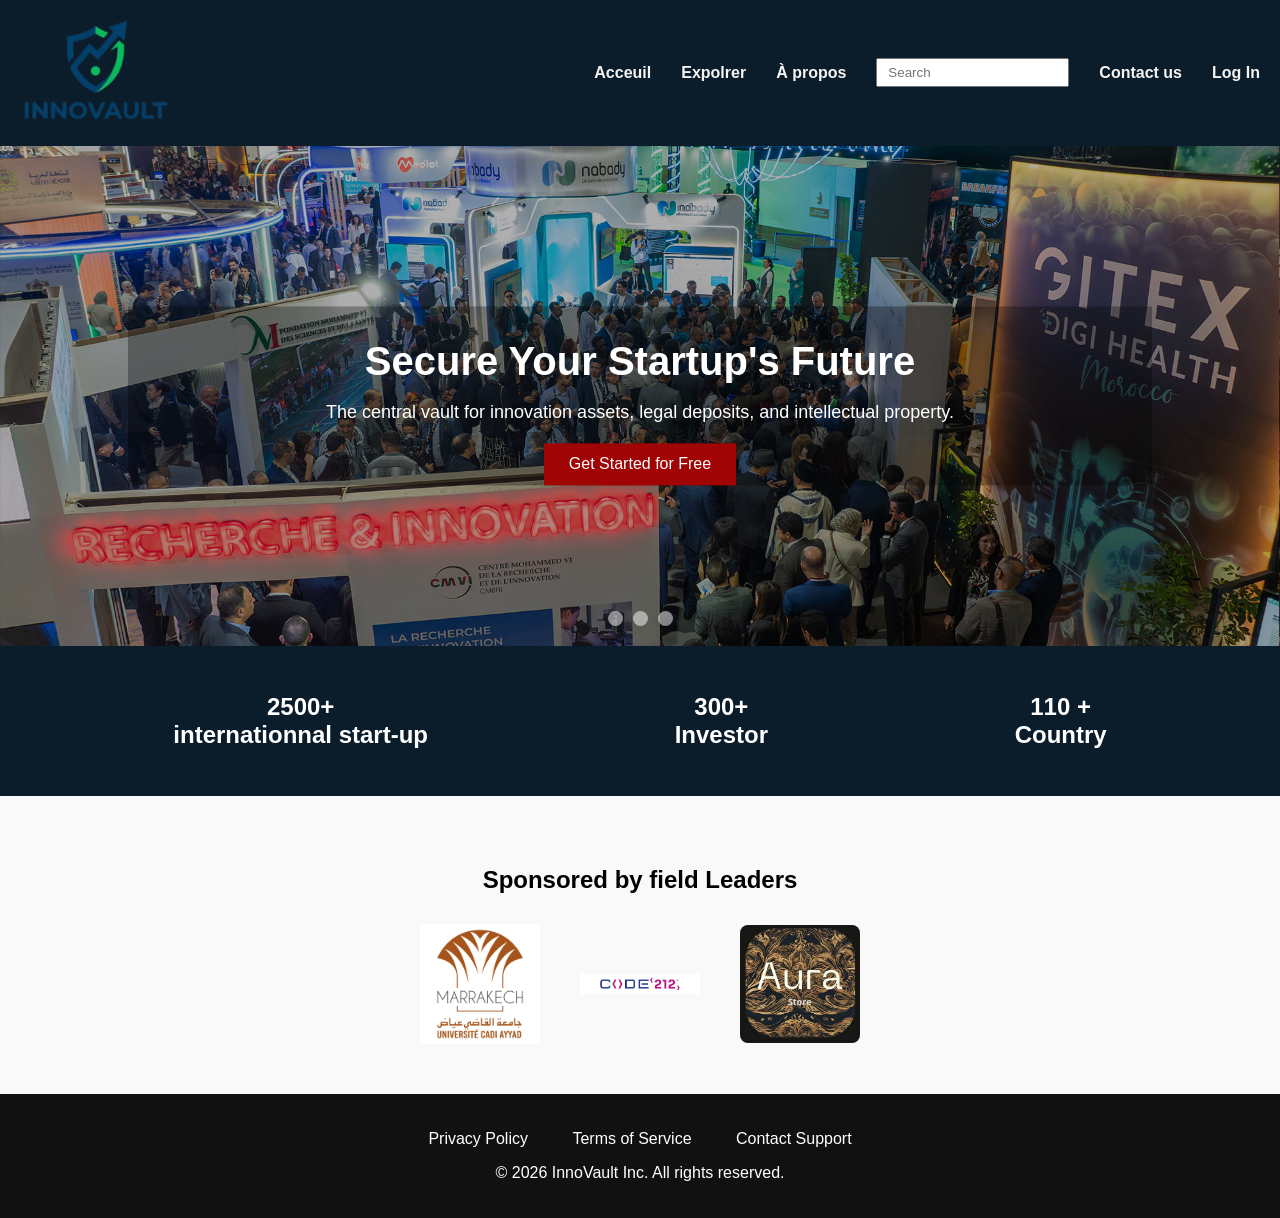
<file: index.html>
<!DOCTYPE html>
<html>
    <head>
        <meta charset="utf-8">
        <title>InnoVault</title>
        <link rel="stylesheet" href="style/index.css">
        <script src="script/index.js"></script>
        <link rel="icon" type="image/x-icon" href="assets/logo_image.png">
    </head>
    <body>
        <header>
            <nav class="navbar">
                <div class="menu-toggle" id="menuToggle" onclick="toggleMenu()">
                    ☰
                </div>
                <div class="logo"><a href="index.html"><img src="assets\logo_image.png" style="width: 150px;"></a></div>
                <ul class="list-ul" id="navLinks">
                    <a href="#">Acceuil</a>
                    <a href="explorer.html">Expolrer</a>
                    <a href="About_us.html">À propos</a>
                    <input type="text" placeholder="Search" id="search-bar">
                    <a href="contact.html">Contact us</a>
                    <a href="login.html">Log In</a>
                </ul>
            </nav>
        </header>
        <main>
            <section class="slider-container">
                <input type="radio" name="slider" id="slide1" checked>
                <input type="radio" name="slider" id="slide2">
                <input type="radio" name="slider" id="slide3">
                <div class="hero-overlay">
                    <h1>Secure Your Startup's Future</h1>
                    <p>The central vault for innovation assets, legal deposits, and intellectual property.</p>
                    <a href="login.html?mode=signup">
                        <button class="cta-btn" id="signupBtn">Get Started for Free</button>
                    </a>    
                </div>
                <div class="slides">
                    <img src="assets/Gitex 1.jpeg" class="img" id="img1">
                    <img src="assets/Event 2.jpg" class="img" id="img2">
                    <img src="assets/Event 3.jpg" class="img" id="img3">
                </div>

                <div class="navigation">
                    <label for="slide1" class="nav-btn"></label>
                    <label for="slide2" class="nav-btn"></label>
                    <label for="slide3" class="nav-btn"></label>
                </div>
            </section>
    </div>
            <section class="status">
                <div class="status-containar">
                    <h2 id="status">2500+ <br>internationnal start-up</h2>
                    <h2 id="status">300+ <br>Investor</h2>
                    <h2 id="status">110 + <br> Country </h2>
                </div>
            </section>
            <section class="sponsors">
                <h2>Sponsored by field Leaders</h2>
                <div class="sponsor-logos">
                    <img src="assets/sponsor_1.png">
                    <img src="assets/sponsor_2.jpg">
                    <img src="assets/sponsor_3.jpg"  class="sponsor_3">
                </div>
            </section>
             
        </main>
        <footer>
            <div class="footer-content">
                <ul class="footer-links">
                    <a href="#">Privacy Policy</a>
                    <a href="#">Terms of Service</a>
                    <a href="#">Contact Support</a>
                </ul>
                <p>&copy; 2026 InnoVault Inc. All rights reserved.</p>

            </div>
        </footer>
    </body>
</html>
</file>
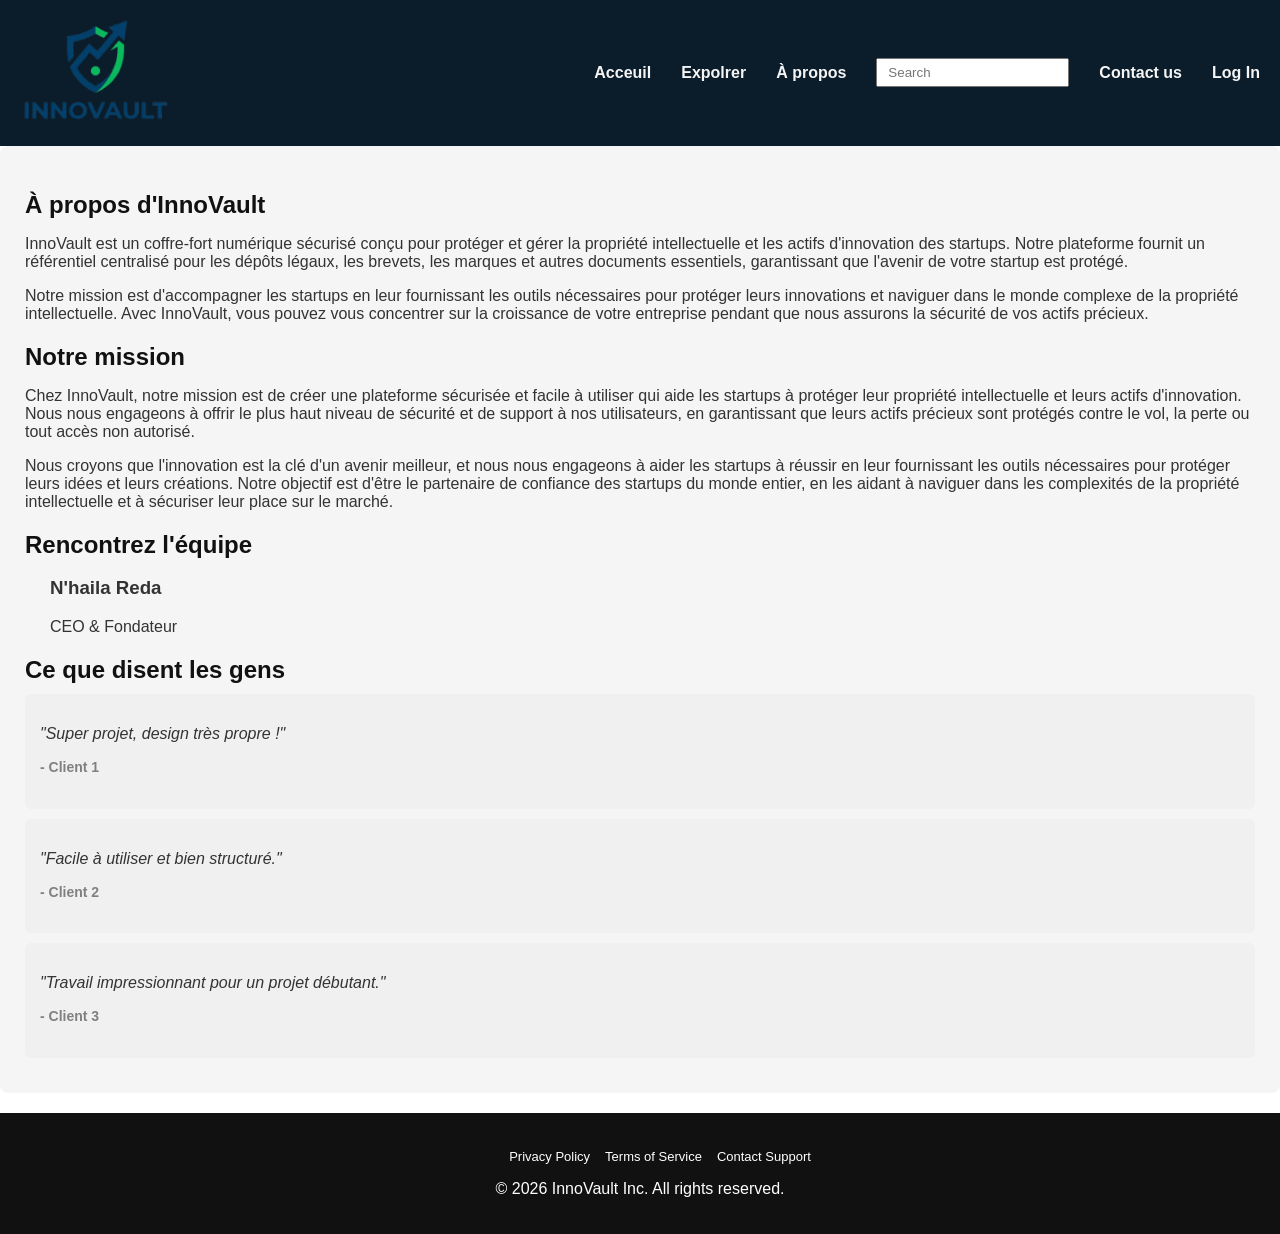
<file: About_us.html>
<!DOCTYPE html>
<html>
    <head>
        <meta charset="utf-8">
        <title>About Us</title>
        <link rel="stylesheet" href="style/About_us.css">
        <script src="script/index.js"></script>
        <link rel="icon" type="image/x-icon" href="assets/logo_image.png">

    </head>
    <body>
        <header>
            <nav class="navbar">
                <div class="menu-toggle" id="menuToggle" onclick="toggleMenu()">
                    ☰
                </div>
                <div class="logo"><a href="index.html"><img src="assets\logo_image.png" style="width: 150px;"></a></div>
                <ul class="list-ul" id="navLinks">
                    <a href="index.html">Acceuil</a>
                    <a href="explorer.html">Expolrer</a>
                    <a href="#">À propos</a>
                    <input type="text" placeholder="Search" id="search-bar">
                    <a href="contact.html">Contact us</a>
                    <a href="login.html">Log In</a>
                </ul>
            </nav>
        </header>
        <main class="about">
            <section class="about-section">
                <h1>À propos d'InnoVault</h1>
                <p>InnoVault est un coffre-fort numérique sécurisé conçu pour protéger et gérer la propriété intellectuelle et les actifs d'innovation des startups. Notre plateforme fournit un référentiel centralisé pour les dépôts légaux, les brevets, les marques et autres documents essentiels, garantissant que l'avenir de votre startup est protégé.</p>
                <p>Notre mission est d'accompagner les startups en leur fournissant les outils nécessaires pour protéger leurs innovations et naviguer dans le monde complexe de la propriété intellectuelle. Avec InnoVault, vous pouvez vous concentrer sur la croissance de votre entreprise pendant que nous assurons la sécurité de vos actifs précieux.</p>
            </section>
            
            <section class="our-mission">
                <h2>Notre mission</h2>
                <p>Chez InnoVault, notre mission est de créer une plateforme sécurisée et facile à utiliser qui aide les startups à protéger leur propriété intellectuelle et leurs actifs d'innovation. Nous nous engageons à offrir le plus haut niveau de sécurité et de support à nos utilisateurs, en garantissant que leurs actifs précieux sont protégés contre le vol, la perte ou tout accès non autorisé.</p>
                <p>Nous croyons que l'innovation est la clé d'un avenir meilleur, et nous nous engageons à aider les startups à réussir en leur fournissant les outils nécessaires pour protéger leurs idées et leurs créations. Notre objectif est d'être le partenaire de confiance des startups du monde entier, en les aidant à naviguer dans les complexités de la propriété intellectuelle et à sécuriser leur place sur le marché.</p>
            </section class="team section">
                <h2>Rencontrez l'équipe</h2>
                <div class="team-member">
                    <h3>N'haila Reda</h3>
                    <p>CEO & Fondateur</p>
                </div>
            </section>
            
            <section class="Reviews">
                <h2>Ce que disent les gens</h2>

                <div class="testymonies">
                    <p>"Super projet, design très propre !"</p>
                    <h4>- Client 1</h4>
                </div>

                <div class="testymonies">
                    <p>"Facile à utiliser et bien structuré."</p>
                    <h4>- Client 2</h4>
                </div>

                <div class="testymonies">
                    <p>"Travail impressionnant pour un projet débutant."</p>
                    <h4>- Client 3</h4>
                </div>
            </section>
        </main>
        <footer>
            <div class="footer-content">
                <ul class="footer-links">
                    <a href="#">Privacy Policy</a>
                    <a href="#">Terms of Service</a>
                    <a href="#">Contact Support</a>
                </ul>
                <p>&copy; 2026 InnoVault Inc. All rights reserved.</p>
            </div>
        </footer>
    </body>

</html>
</file>
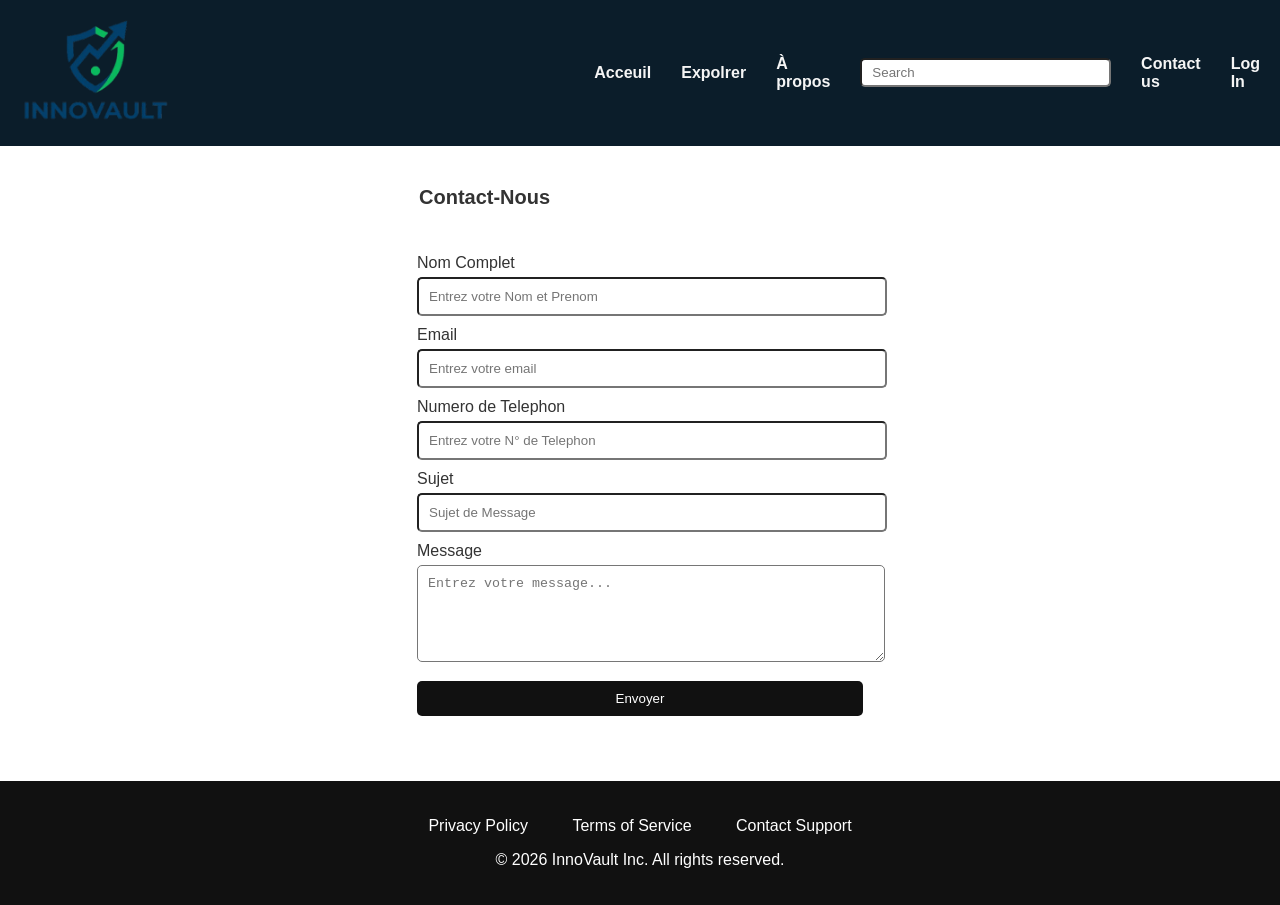
<file: contact.html>
<!DOCTYPE html>
<html>
    <head>
        <meta charset="utf-8">
        <title>About Us</title>
        <link rel="stylesheet" href="style/contact.css">
        <script src="script/index.js"></script>
        <link rel="icon" type="image/x-icon" href="assets/logo_image.png">

    </head>
    <body>
        <header>
            <nav class="navbar">
                <div class="menu-toggle" id="menuToggle" onclick="toggleMenu()">
                    ☰
                </div>
                <div class="logo"><a href="index.html"><img src="assets\logo_image.png" style="width: 150px;"></a></div>
                <ul class="list-ul" id="navLinks">
                    <a href="index.html">Acceuil</a>
                    <a href="explorer.html">Expolrer</a>
                    <a href="About_us.html">À propos</a>
                    <input type="text" placeholder="Search" id="search-bar">
                    <a href="#">Contact us</a>
                    <a href="login.html">Log In</a>
                </ul>
            </nav>
        </header>
        <body>
            <div class="contact-container">
                <form class="contact-form">
                    <fieldset>
                        <legend>Contact-Nous</legend>

                        <label>Nom Complet</label>
                        <input type="text" placeholder="Entrez votre Nom et Prenom">

                        <label>Email</label>
                        <input type="email" placeholder="Entrez votre email">

                        <label>Numero de Telephon</label>
                        <input type="text" placeholder="Entrez votre N° de Telephon">

                        <label>Sujet</label>
                        <input type="text" placeholder="Sujet de Message">

                        <label>Message</label>
                        <textarea placeholder="Entrez votre message..." rows="5"></textarea>

                        <button type="submit">Envoyer</button>
                    </fieldset>
                </form>
            </div>
            <footer>
                <div class="footer-content">
                    <ul class="footer-links">
                        <a href="#">Privacy Policy</a>
                        <a href="#">Terms of Service</a>
                        <a href="#">Contact Support</a>
                    </ul>
                    <p>&copy; 2026 InnoVault Inc. All rights reserved.</p>

                </div>
            </footer>
        </body>
    </body>
</html>
</file>
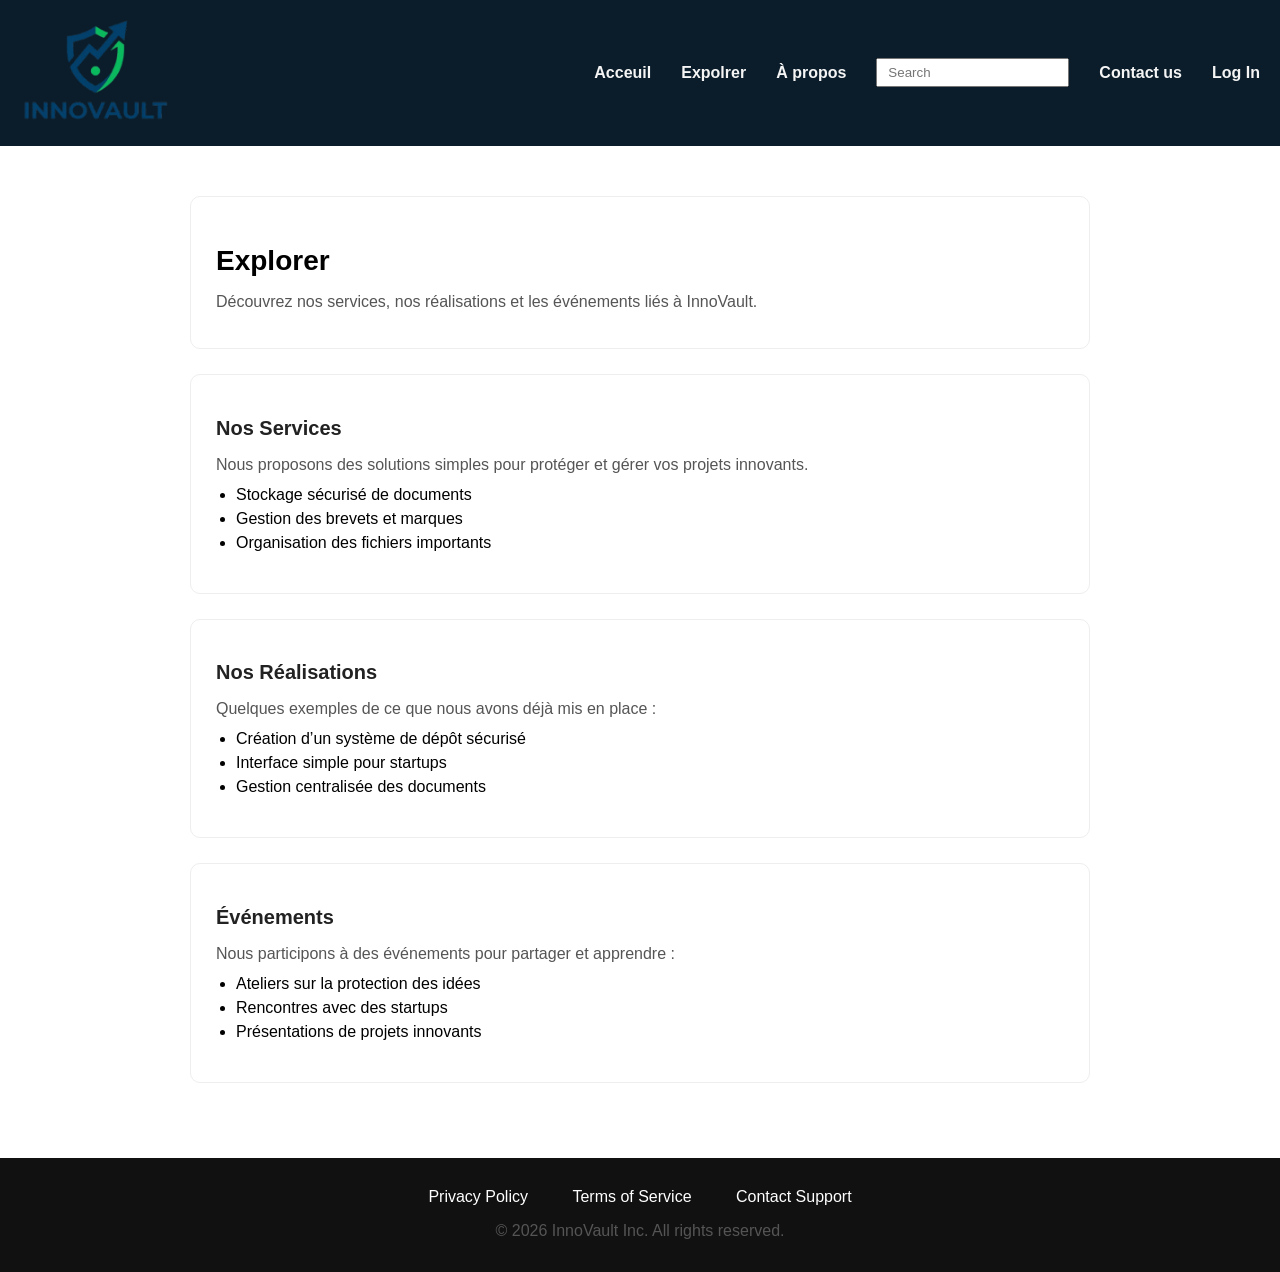
<file: explorer.html>
<!DOCTYPE html>
<html>
    <head>
        <meta charset="utf-8">
        <title>Explorer</title>
        <link rel="stylesheet" href="style/explorer.css">
        <script src="script/index.js"></script>
        <link rel="icon" type="image/x-icon" href="assets/logo_image.png">
    </head>
    <body>
        <header>
            <nav class="navbar">
                <div class="menu-toggle" id="menuToggle" onclick="toggleMenu()">
                    ☰
                </div>
                <div class="logo"><a href="index.html"><img src="assets\logo_image.png" style="width: 150px;"></a></div>
                <ul class="list-ul" id="navLinks">
                    <a href="index.html">Acceuil</a>
                    <a href="#">Expolrer</a>
                    <a href="About_us.html">À propos</a>
                    <input type="text" placeholder="Search" id="search-bar">
                    <a href="contact.html">Contact us</a>
                    <a href="login.html">Log In</a>
                </ul>
            </nav>
        </header>
        <main class="explorer">
            <section class="intro">
                <h1>Explorer</h1>
                <p>Découvrez nos services, nos réalisations et les événements liés à InnoVault.</p>
            </section>

            <section class="services">
                <h2>Nos Services</h2>
                <p>Nous proposons des solutions simples pour protéger et gérer vos projets innovants.</p>

                <ul>
                    <li>Stockage sécurisé de documents</li>
                    <li>Gestion des brevets et marques</li>
                    <li>Organisation des fichiers importants</li>
                </ul>
            </section>

            <section class="realisations">
                <h2>Nos Réalisations</h2>
                <p>Quelques exemples de ce que nous avons déjà mis en place :</p>

                <ul>
                    <li>Création d’un système de dépôt sécurisé</li>
                    <li>Interface simple pour startups</li>
                    <li>Gestion centralisée des documents</li>
                </ul>
            </section>

            <section class="events">
                <h2>Événements</h2>
                <p>Nous participons à des événements pour partager et apprendre :</p>

                <ul>
                    <li>Ateliers sur la protection des idées</li>
                    <li>Rencontres avec des startups</li>
                    <li>Présentations de projets innovants</li>
                </ul>
            </section>

        </main>
        <footer>
            <div class="footer-content">
                <ul class="footer-links">
                    <a href="#">Privacy Policy</a>
                    <a href="#">Terms of Service</a>
                    <a href="#">Contact Support</a>
                </ul>
                <p>&copy; 2026 InnoVault Inc. All rights reserved.</p>
            </div>
        </footer>
    </body>
</html>
</file>
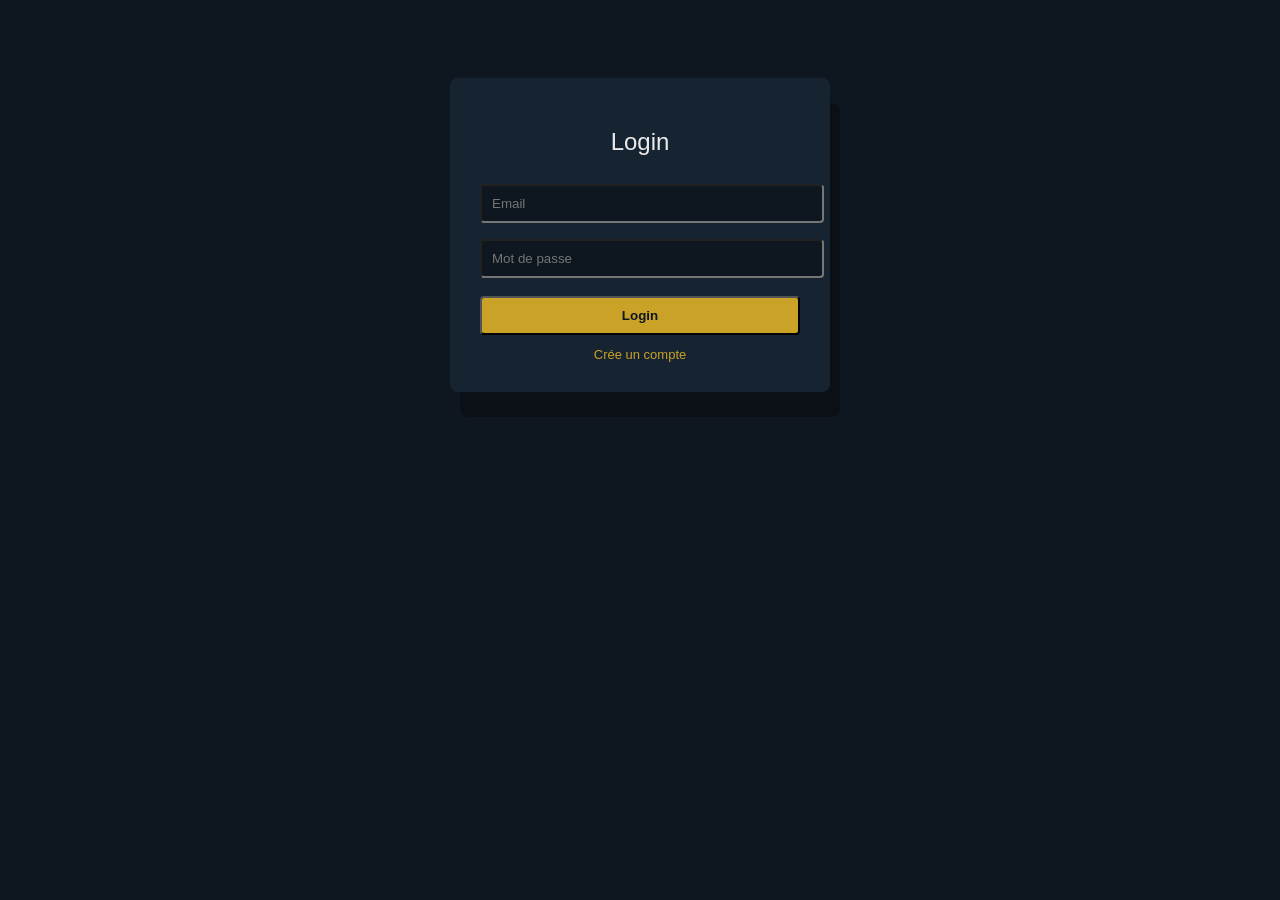
<file: login.html>
<!DOCTYPE html>
<html>
    <head>
        <meta charset="utf-8">
        <title>Login / Sign Up </title>
        <link rel="stylesheet" href="style/login.css">
        <script src="script/login.js"></script>
    </head>

    <body>
        <table>
        <tr>
            <td align="center" valign="middle">

                <div class="card" id="loginBox">
                    <h2>Login</h2>
                    <input type="email" placeholder="Email">
                    <input type="password" placeholder="Mot de passe">
                    <button>Login</button>
                    <div class="switch" onclick="toggle()">Crée un compte</div>
                </div>

                <div class="card" id="signupBox" style="display:none;">
                    <h2>Sign Up</h2>
                    <input type="text" placeholder="Name">
                    <input type="text" placeholder="Nom du startup">
                    <input type="email" placeholder="Email">
                    <input type="password" placeholder="Mot de passe">
                    <button align="center" valign="middle">Sign Up</button>
                    <div class="switch" onclick="toggle()">Connectez a un compte existant?</div>
                </div>

            </td>
        </tr>
        </table>

    </body>
</html>
</file>
<file: style/index.css>
body {
        margin: 0;
        font-family: Arial, sans-serif;
    }

    /* HEADER */
    header {
        background-color: #0b1d2a;
        padding: 20px;
    }

    .navbar {
        display: flex;
        justify-content: space-between;
        align-items: center;
    }

    .logo img {
        width: 150px;
    }

    .list-ul {
        list-style: none;
        display: flex;
        gap: 30px;
        align-items: center;
        margin: 0;
        padding: 0;
    }

    .list-ul a {
        color: #f5f5f5;
        text-decoration: none;
        font-weight: bold;
    }

    .list-ul a:hover {
        color: #d4af37;
    }

    #search-bar {
        padding: 5px 10px;
    }

    /* SLIDER */
    .slider-container {
        width: 100%;
        height: 500px;
        overflow: hidden;
        position: relative;
    }

    input[type="radio"] {
        display: none;
    }

    .slides {
        display: flex;
        width: 300%;
        height: 100%;
        transition: transform 0.5s ease-in-out;
        position: relative;
        z-index: 0;
    }

    .img {
        width: 100%;
        height: 100%;
        object-fit: cover;
    }

    /* SLIDE MOVEMENT */
    #slide1:checked ~ .slides {
        transform: translateX(0);
    }

    #slide2:checked ~ .slides {
        transform: translateX(-33.33%);
    }

    #slide3:checked ~ .slides {
        transform: translateX(-66.66%);
    }

    /* DARK OVERLAY */
    .slider-container::before {
        content: "";
        position: absolute;
        top: 0;
        left: 0;
        width: 100%;
        height: 100%;
        background: rgba(0, 0, 0, 0.3);
        z-index: 1;
    }

    /* HERO ON TOP OF SLIDER */
    .hero-overlay {
        position: absolute;
        top: 50%;
        left: 50%;
        transform: translate(-50%, -50%);
        text-align: center;
        color: white;
        background-color: rgba(0, 0, 0, 0.3);
        z-index: 2;
        width: 80%;
    }

    .hero-overlay h1 {
        font-size: 40px;
        margin-bottom: 15px;
    }

    .hero-overlay p {
        font-size: 18px;
        margin-bottom: 20px;
    }

    .cta-btn {
        padding: 12px 25px;
        background: #a00404;
        color: white;
        border: none;
        cursor: pointer;
        font-size: 16px;
    }

    .cta-btn:hover {
        background: #800303;
    }

    /* NAV DOTS */
    .navigation {
        position: absolute;
        bottom: 15px;
        width: 100%;
        display: flex;
        justify-content: center;
        z-index: 2;
    }

    .nav-btn {
        width: 15px;
        height: 15px;
        background: rgba(255, 255, 255, 0.5);
        margin: 5px;
        border-radius: 50%;
        cursor: pointer;
    }

    .nav-btn:hover {
        background: white;
    }
    .menu-toggle {
        display: none;
        font-size: 28px;
        cursor: pointer;
    }
    /* Stats bar */
    .status {
        color: white;
    }
    #status:hover {
        color: #d4af37;
        cursor: pointer;
    }
    .status-containar {
        display: flex;
        justify-content: space-around;
        padding: 50px;
        height: 50px;
        background-color: #0b1d2a;
        text-align: center;
        align-items: center;
    }
    .sponsors {
    text-align: center;
    padding: 50px 20px;
    background-color: #f9f9f9;
    }

    .sponsors h2 {
        margin-bottom: 30px;
        font-size: 24px;
    }

    .sponsor-logos {
        display: flex;
        justify-content: center;
        align-items: center;
        gap: 40px;
    }
    .sponsor_3 {
        border-radius: 8px;
    }

    .sponsor-logos img {
        width: 120px;
        transition: 0.3s ease;
    }

    .sponsor-logos img:hover {
        opacity: 1;
        transform: scale(1.05);
    }
    /* FOOTER */
    footer {
        background: #111;
        color: white;
        text-align: center;
        padding: 20px;
    }

    .footer-links {
        list-style: none;
        padding: 0;
    }

    .footer-links li {
        display: inline;
        margin: 0 10px;
    }

    .footer-links a {
        color: white;
        text-decoration: none;
        padding-inline: 20px;
    }
@media (max-width: 768px) {

    .menu-toggle {
        display: block;
    }

    .nav-links {
        display: none;
        position: absolute;
        top: 100%;
        left: 0;
        width: 100%;
        flex-direction: column !important;
        align-items: center;
    }

    .nav-links.show {
        display: flex;
    }

    .nav-links li {
        width: 100%;
        text-align: center;
        padding: 15px 0;
        border-top: 1px solid rgba(255,255,255,0.15);
    }

    .nav-links a {
        display: block;
        width: 100%;
        color: white;
        text-decoration: none;
    } 
    

    #navLinks {
        display: none;
        width: 100%;
    }

    #navLinks.show {
        display: block;
    }

    #navLinks a {
        display: block;
        width: 100%;
        padding: 15px;
        border-top: 1px solid rgba(255,255,255,0.2);
        text-align: center;
    }
    #search-bar {
        display: none;
    }
    #navLinks a {
        display: block;
        width: 100%;
        color: white;
        text-decoration: none;
        transition: color 0.3s;
    }
    #navLinks a:hover {
        color: #d4af37;
    }
}
</file>
<file: style/About_us.css>
body {
    margin: 0;
    font-family: Arial, sans-serif;
    color: #333;
}

header {
    background-color: #0b1d2a;
    padding: 20px;
}

.navbar {
    display: flex;
    justify-content: space-between;
    align-items: center;
}

.logo img {
    width: 150px;
}

.list-ul {
    list-style: none;
    display: flex;
    gap: 30px;
    align-items: center;
}

.list-ul a {
    color: #f5f5f5;
    text-decoration: none;
    font-weight: bold;
}

.list-ul a:hover {
    color: #d4af37;
}

#search-bar {
    padding: 5px 10px;
}
    .menu-toggle {
    display: none;
    font-size: 28px;
    cursor: pointer;
}
main {
    padding: 40px;
}

.about {
    background-color: whitesmoke;
    padding: 25px;
    margin-bottom: 20px;
    border-radius: 8px;
}

h1, h2 {
    margin-bottom: 10px;
    color: #111;
}

.team-section {
    background: white;
    padding: 25px;
    margin-bottom: 20px;
    border-radius: 8px;
    text-align: center;
}

.team-member {
    margin-top: 15px;
    margin-left: 25px;
}


/* TESTIMONY */
.testymonies {
    background: #f0f0f0;
    padding: 15px;
    margin: 10px 0;
    border-radius: 6px;
}

.testymonies p {
    font-style: italic;
}

.testymonies h4 {
    margin-top: 8px;
    font-size: 14px;
    color: gray;
}

/* FOOTER */
footer {
    background-color: #111;
    color: white;
    text-align: center;
    padding: 20px;
}

.footer-links {
    display: flex;
    justify-content: center;
    gap: 15px;
    margin-bottom: 10px;
}

.footer-links a {
    color: white;
    text-decoration: none;
    font-size: 13px;
}

.footer-links a:hover {
    color: #ffcc00;
}
@media (max-width: 768px) {

    .menu-toggle {
        display: block;
    }

    .nav-links {
        display: none;
        position: absolute;
        top: 100%;
        left: 0;
        width: 100%;
        flex-direction: column !important;
        align-items: center;
    }

    .nav-links.show {
        display: flex;
    }

    .nav-links li {
        width: 100%;
        text-align: center;
        padding: 15px 0;
        border-top: 1px solid rgba(255,255,255,0.15);
    }

    .nav-links a {
        display: block;
        width: 100%;
        color: white;
        text-decoration: none;
    } 
    

    #navLinks {
        display: none;
        width: 100%;
    }

    #navLinks.show {
        display: block;
    }

    #navLinks a {
        display: block;
        width: 100%;
        padding: 15px;
        border-top: 1px solid rgba(255,255,255,0.2);
        text-align: center;
    }
    #search-bar {
        display: none;
    }
    #navLinks a {
        display: block;
        width: 100%;
        color: white;
        text-decoration: none;
        transition: color 0.3s;
    }
    #navLinks a:hover {
        color: #d4af37;
    }
}
</file>
<file: style/contact.css>
body {
    margin: 0;
    font-family: Arial, sans-serif;
    color: #333;
}

    header {
        background-color: #0b1d2a;
        padding: 20px;
    }

    .navbar {
        display: flex;
        justify-content: space-between;
        align-items: center;
    }

    .logo img {
        width: 150px;
    }

    .list-ul {
        list-style: none;
        display: flex;
        gap: 30px;
        align-items: center;
    }

    .list-ul a {
        color: #f5f5f5;
        text-decoration: none;
        font-weight: bold;
    }

    .list-ul a:hover {
        color: #d4af37;
    }

    #search-bar {
        padding: 5px 10px;
    }
    .menu-toggle {
        display: none;
        font-size: 28px;
        cursor: pointer;
    }
    .contact-container {
        display: flex;
        justify-content: center;
        padding: 40px;
    }

    .contact-form {
        width: 100%;
        max-width: 500px;
    }

    fieldset {
        border: none;
        background: #fff;
        padding: 25px;
        border-radius: 8px;
    }

    legend {
        font-size: 20px;
        font-weight: bold;
        margin-bottom: 10px;
    }

    label {
        display: block;
        margin-top: 10px;
        margin-bottom: 5px;
    }

    input, textarea {
        width: 100%;
        padding: 10px;
        border-radius: 5px;
    }

    button {
        margin-top: 15px;
        width: 100%;
        padding: 10px;
        background: #111;
        color: white;
        border: none;
        border-radius: 5px;
        cursor: pointer;
    }

    button:hover {
        background: #333;
    }
    /* FOOTER */
    footer {
        background: #111;
        color: white;
        text-align: center;
        padding: 20px;
    }

    .footer-links {
        list-style: none;
        padding: 0;
    }

    .footer-links li {
        display: inline;
        margin: 0 10px;
    }

    .footer-links a {
        color: white;
        text-decoration: none;
        padding-inline: 20px;
    }
@media (max-width: 768px) {

    .menu-toggle {
        display: block;
    }

    .nav-links {
        display: none;
        position: absolute;
        top: 100%;
        left: 0;
        width: 100%;
        flex-direction: column !important;
        align-items: center;
    }

    .nav-links.show {
        display: flex;
    }

    .nav-links li {
        width: 100%;
        text-align: center;
        padding: 15px 0;
        border-top: 1px solid rgba(255,255,255,0.15);
    }

    .nav-links a {
        display: block;
        width: 100%;
        color: white;
        text-decoration: none;
    } 
    

    #navLinks {
        display: none;
        width: 100%;
    }

    #navLinks.show {
        display: block;
    }

    #navLinks a {
        display: block;
        width: 100%;
        padding: 15px;
        border-top: 1px solid rgba(255,255,255,0.2);
        text-align: center;
    }
    #search-bar {
        display: none;
    }
    #navLinks a {
        display: block;
        width: 100%;
        color: white;
        text-decoration: none;
        transition: color 0.3s;
    }
    #navLinks a:hover {
        color: #d4af37;
    }
}
</file>
<file: style/explorer.css>
body {
        margin: 0;
        font-family: Arial, sans-serif;
    }

    header {
        background-color: #0b1d2a;
        padding: 20px;
    }

    .navbar {
        display: flex;
        justify-content: space-between;
        align-items: center;
    }

    .logo img {
        width: 150px;
    }

    .list-ul {
        list-style: none;
        display: flex;
        gap: 30px;
        align-items: center;
        margin: 0;
        padding: 0;
    }

    .list-ul a {
        color: #f5f5f5;
        text-decoration: none;
        font-weight: bold;
    }

    .list-ul a:hover {
        color: #d4af37;
    }

    #search-bar {
        padding: 5px 10px;
    }
        .menu-toggle {
        display: none;
        font-size: 28px;
        cursor: pointer;
    }
    main {
        padding: 50px 20px;
        max-width: 900px;
        margin: auto;
    }

    .explorer section {
        background: #ffffff;
        padding: 25px;
        margin-bottom: 25px;
        border-radius: 10px;
        border: 1px solid #eee;
        transition: 0.2s ease;
    }

    .explorer section:hover {
        transform: translateY(-3px);
    }

    h1 {
        margin-bottom: 10px;
        font-size: 28px;
    }

    h2 {
        margin-bottom: 10px;
        font-size: 20px;
        color: #222;
    }

    p {
        margin-bottom: 12px;
        color: #555;
    }

    ul {
        padding-left: 20px;
        margin-top: 10px;
    }

    li {
        margin-bottom: 6px;
    }

    .explorer-intro {
        text-align: center;
        background: transparent;
        border: none;
    }
    /* FOOTER */
    footer {
        background: #111;
        color: white;
        text-align: center;
        padding: 20px;
    }

    .footer-links {
        list-style: none;
        padding: 0;
    }

    .footer-links li {
        display: inline;
        margin: 0 10px;
    }

    .footer-links a {
        color: white;
        text-decoration: none;
        padding-inline: 20px;
    }
@media (max-width: 768px) {

    .menu-toggle {
        display: block;
    }

    .nav-links {
        display: none;
        position: absolute;
        top: 100%;
        left: 0;
        width: 100%;
        flex-direction: column !important;
        align-items: center;
    }

    .nav-links.show {
        display: flex;
    }

    .nav-links li {
        width: 100%;
        text-align: center;
        padding: 15px 0;
        border-top: 1px solid rgba(255,255,255,0.15);
    }

    .nav-links a {
        display: block;
        width: 100%;
        color: white;
        text-decoration: none;
    } 
    

    #navLinks {
        display: none;
        width: 100%;
    }

    #navLinks.show {
        display: block;
    }

    #navLinks a {
        display: block;
        width: 100%;
        padding: 15px;
        border-top: 1px solid rgba(255,255,255,0.2);
        text-align: center;
    }
    #search-bar {
        display: none;
    }
    #navLinks a {
        display: block;
        width: 100%;
        color: white;
        text-decoration: none;
        transition: color 0.3s;
    }
    #navLinks a:hover {
        color: #d4af37;
    }
}
</file>
<file: style/login.css>
body {
    margin: 0;
    font-family: Arial, sans-serif;
    background: #0e1720;
    color: #eaeaea;
}

table {
    width: 100%;
    padding-top: 75px;
}

.card {
    background: #162431;
    padding: 30px;
    width: 320px;
    border-radius: 8px;
    box-shadow:  10px 25px rgba(0,0,0,0.3);
}

h2 {
    margin-bottom: 20px;
    font-weight: normal;
}

input {
    width: 100%;
    padding: 10px;
    margin: 8px 0;
    background: #0e1720;
    color: white;
    border-radius: 4px;
}

input:focus {
    border-color: #c9a227;
}

button {
    width: 100%;
    padding: 10px;
    margin-top: 10px;
    background: #c9a227;
    cursor: pointer;
    font-weight: bold;
    color: #0e1720;
    border-radius: 4px;
}

button:hover {
    background: #b08d1f;
}

.switch {
    margin-top: 12px;
    text-align: center;
    font-size: 13px;
    color: #c9a227;
    cursor: pointer;
}

.switch:hover {
    text-decoration: underline;
}
</file>
